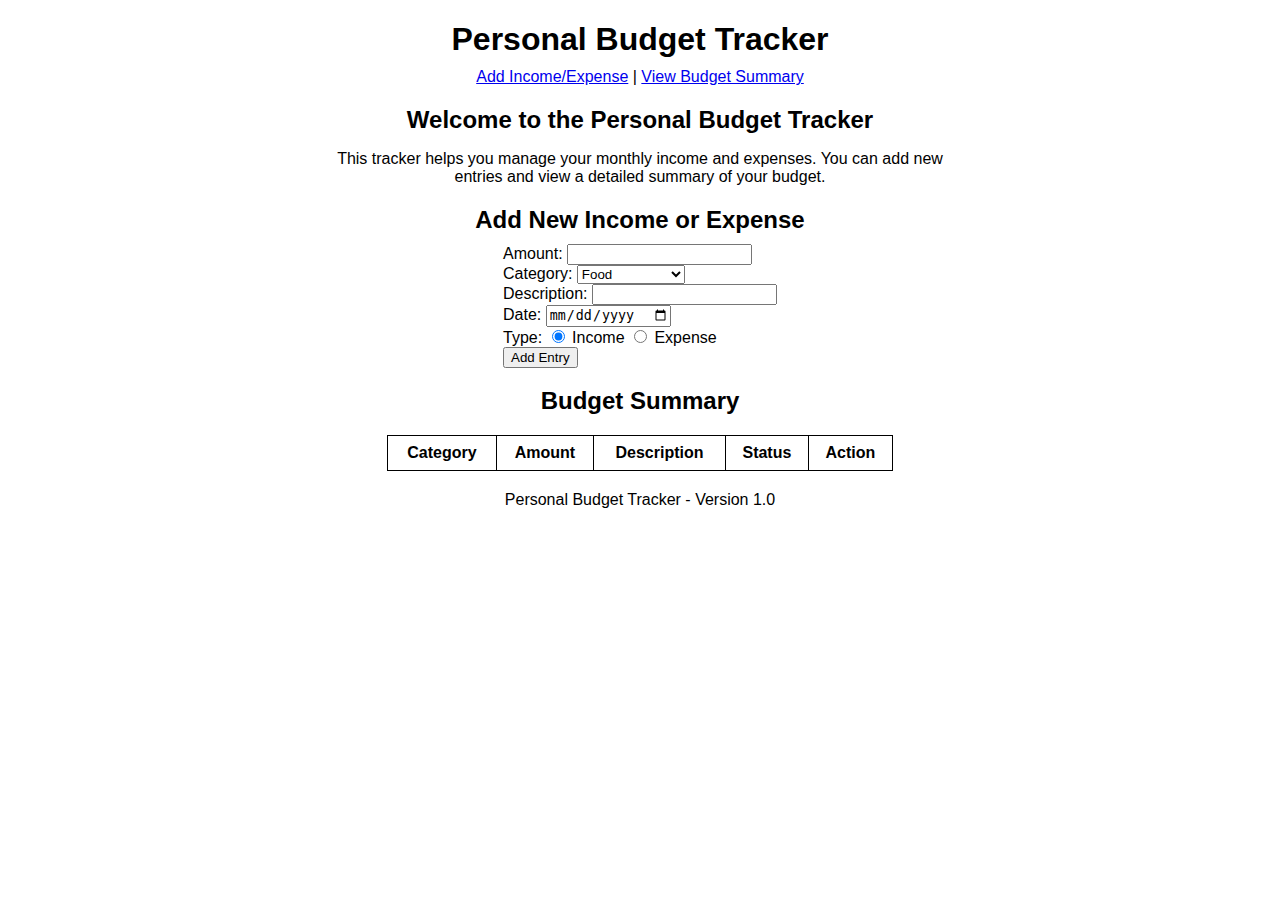
<file: Assignments/BudgetTracker/index.html>
<!DOCTYPE html>
<html lang="en">
<head>
    <meta charset="UTF-8">
    <meta name="viewport" content="width=device-width, initial-scale=1.0">
    <title>Personal Budget Tracker</title>
    <link rel="stylesheet" href="style.css">
    <link rel="icon" type="image/x-icon" href="budgettrackerlogo.png">
</head>
<body>

<div class="container">
    <h1>Personal Budget Tracker</h1>

    <!-- Updated links with proper IDs for scrolling -->
    <a href="#transaction-section">Add Income/Expense</a> |
    <a href="#summary">View Budget Summary</a>

    <h2>Welcome to the Personal Budget Tracker</h2>
    <p>This tracker helps you manage your monthly income and expenses. You can add new entries and view a detailed summary of your budget.</p>

    <!-- Add Income/Expense Section -->
    <h2 id="transaction-section">Add New Income or Expense</h2>
    <form id="transactionForm">
        <label for="amount">Amount:</label>
        <input type="number" id="amount" required>
        <br>

        <label for="category">Category:</label>
        <select id="category">
            <option value="Food">Food</option>
            <option value="Transportation">Transportation</option>
            <option value="Entertainment">Entertainment</option>
            <option value="Salary">Salary</option>
            <option value="Savings">Savings</option>
            <option value="Utilities">Utilities</option>
            <option value="Housing">Housing</option>
            <option value="Other">Other</option>
        </select>
        <br>

        <label for="description">Description:</label>
        <input type="text" id="description" required>
        <br>

        <label for="date">Date:</label>
        <input type="date" id="date" required>
        <br>

        <label>Type:</label>
        <input type="radio" name="type" value="income" checked> Income
        <input type="radio" name="type" value="expense"> Expense
        <br>

        <button type="submit">Add Entry</button>
    </form>

    <!-- Budget Summary Section -->
    <h2 id="summary">Budget Summary</h2>
    <table border="1">
        <thead>
            <tr>
                <th>Category</th>
                <th>Amount</th>
                <th>Description</th>
                <th>Status</th>
                <th>Action</th>
            </tr>
        </thead>
        <tbody id="transactionList"></tbody>
    </table>

    <footer>
        <p>Personal Budget Tracker - Version 1.0</p>
    </footer>
</div>

<script src="script.js"></script>
</body>
</html>
</file>
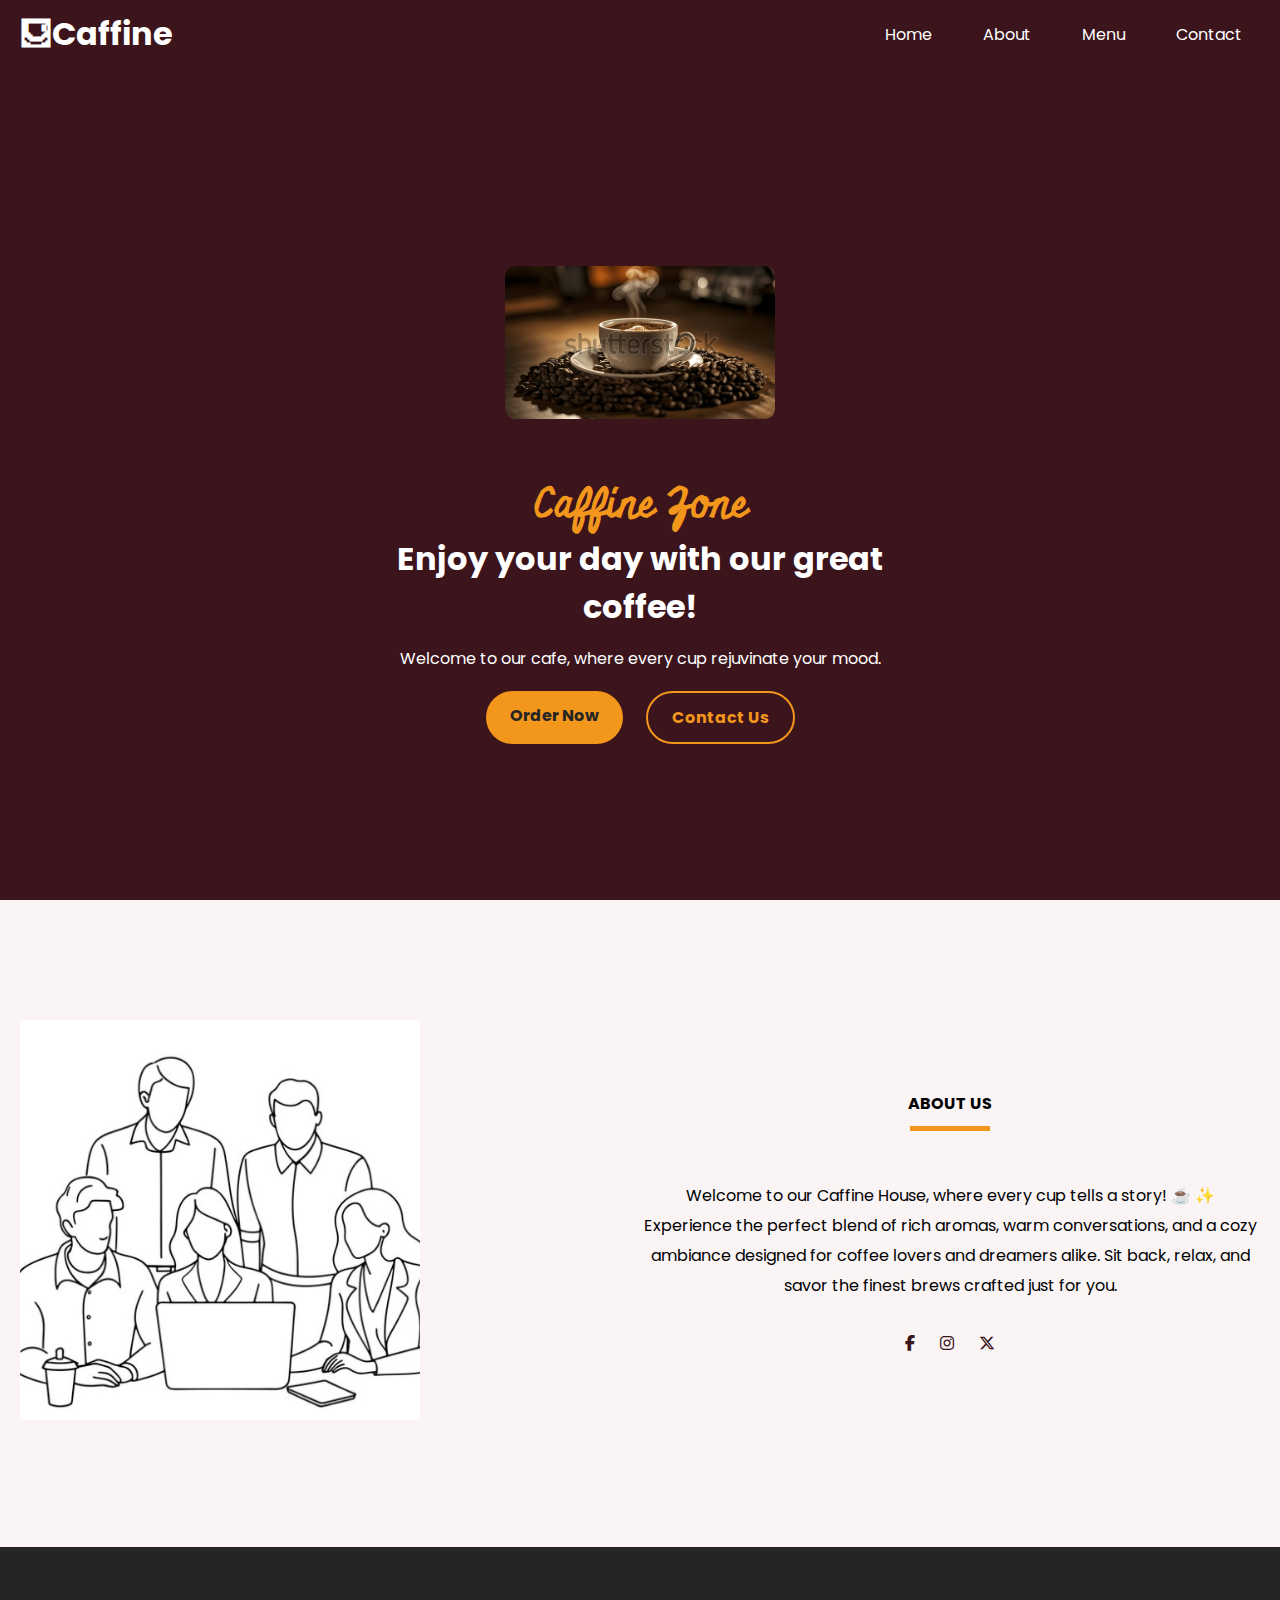
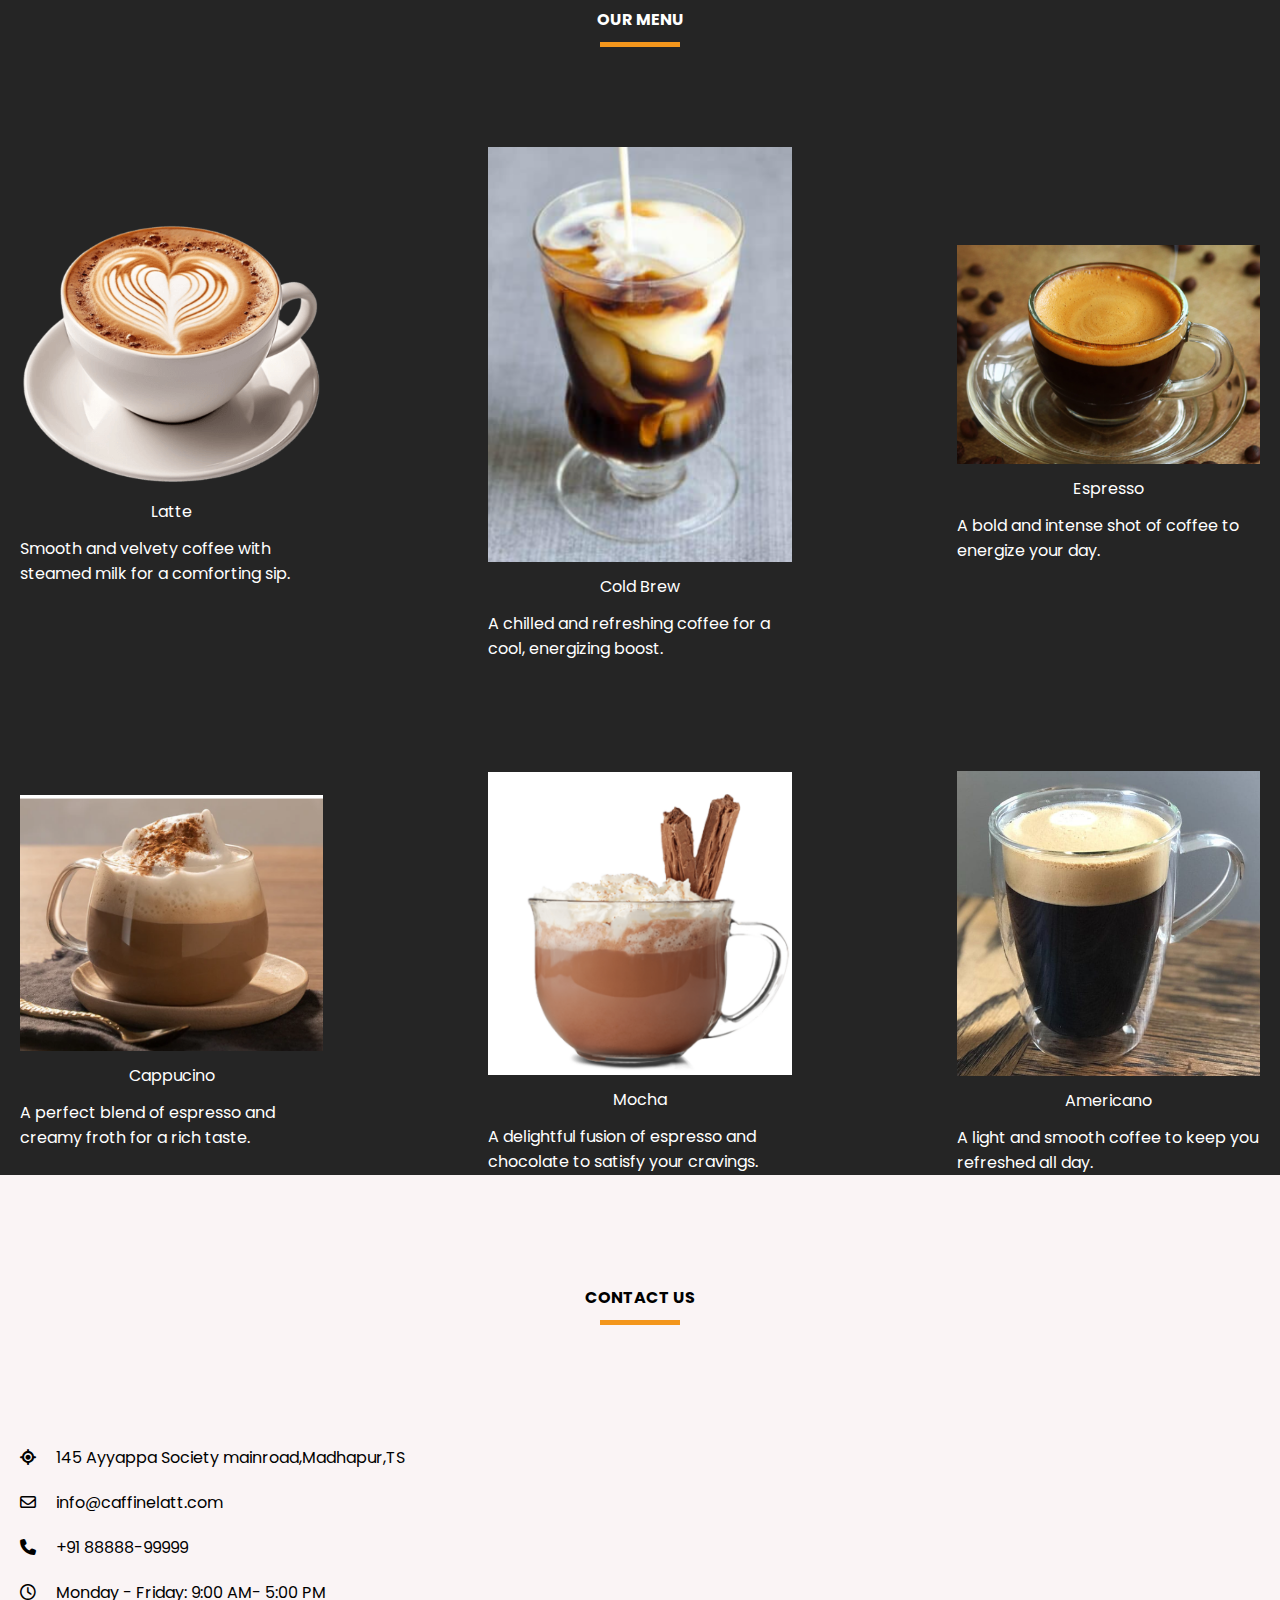
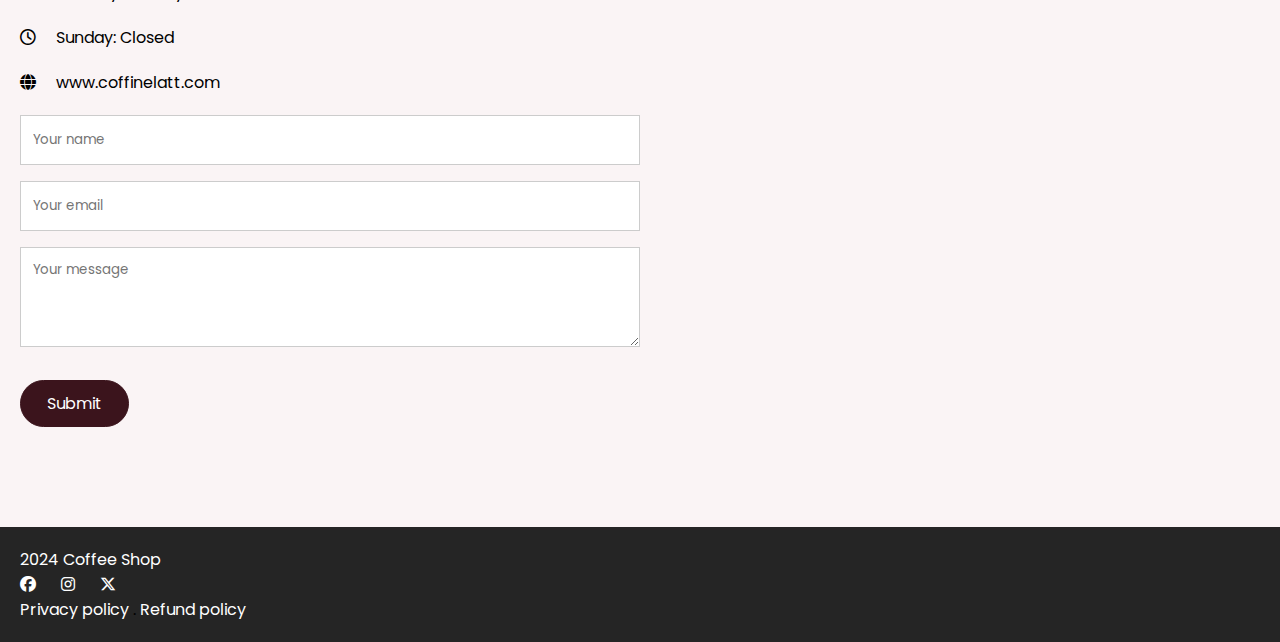
<file: Assignments/coffeeshopwebsite/index.html>
<!DOCTYPE html>
<html lang="en">
<head>
    <meta charset="UTF-8">
    <meta name="viewport" content="width=device-width, initial-scale=1.0">
    <title>Coffee Website</title>
    <link rel="stylesheet" href="style.css">
    <link rel="stylesheet" href="https://cdnjs.cloudflare.com/ajax/libs/font-awesome/6.5.1/css/all.min.css">
    <link rel="icon" type="image/x-icon" href="coffeepic.png">

</head>
<body>
    <header>
        <nav class="navbar section-content">
            <a href="#" class="nav-logo">
                <h2 class="logo-text">⛾Caffine</h2>
            </a>
            <ul class="nav-menu">
                <li class="nav-item">
                    <a href="#" class="nav-link">Home</a>
                </li>
                <li class="nav-item">
                    <a href="#" class="nav-link">About</a>
                </li>
                <li class="nav-item">
                    <a href="#" class="nav-link">Menu</a>
                </li>
                
                </li>
                <li class="nav-item">
                    <a href="#" class="nav-link">Contact</a>
                </li>
            </ul>
        </nav>
    </header>
    <main>
        <section class="hero-section">
            <div class="section-content">
                <div class="hero-details">
                    <h2 class="title">Caffine Zone</h2>
                    <h3 class="subtitle">Enjoy your day with our great coffee!</h3>
                    <p class="description">
                        Welcome to our cafe, where every cup rejuvinate your mood.
                    </p>
                    <div class="buttons">
                        <a href="#" class="button order-now">Order Now</a>
                        <a href="#" class="button contact-us">Contact Us</a>
                    </div>
                </div>
                <div class="hero-image-wrapper">
                    <img src="coffeepic.png" alt="Coffee Cup" class="hero-image">
                </div>
            </div>
        </section>
        <section class="about-section">
            <div class="section-content">
                <div class="about-image-wrapper">
                    <img src="aboutus.png" alt="About"class="about-image">
                </div>
                <div class="about-details">
                    <h2 class="section-title">About Us</h2>
                    <p class="text">Welcome to our Caffine House, where every cup tells a story! ☕
                        ✨ Experience the perfect blend of rich aromas, warm conversations, 
                        and a cozy ambiance designed for coffee lovers and dreamers alike. 
                        Sit back, relax, and savor the finest brews crafted just for you.
                    </p>
                    <div class="social-link-list">
                        <a href="#" class="social-link"><i class="fa-brands fa-facebook-f"></i></a>
                        <a href="#" class="social-link"><i class="fa-brands fa-instagram"></i></a>
                        <a href="#" class="social-link"><i class="fa-brands fa-x-twitter"></i></a>
                    </div>
                    
                </div>
            </div>
        </section>
        <section class="menu-section">
            <h2 class="section-title">Our Menu </h2>
            <div class="section-content">
                <ul class="menu-list">
                    <li class="menu-item">
                        <img src="hot-beverages.png" alt="Latte"
                        class="menu-image">
                        <h3 class="name">Latte</h3>  
                        <p class="text">Smooth and velvety coffee with steamed milk for a 
                            comforting sip.</p>
                    </li>
                    <li class="menu-item">
                        <img src="cold-brew.png" alt="Cold Brew"
                        class="menu-image">
                        <h3 class="name">Cold Brew</h3>  
                        <p class="text">A chilled and refreshing coffee for a cool,
                            energizing boost.</p>
                    </li>
                    <li class="menu-item">
                        <img src="espresso.png" alt="Espresso"
                        class="menu-image">
                        <h3 class="name">Espresso</h3>  
                        <p class="text">A bold and intense shot of coffee to energize your 
                            day.</p>
                    </li>
                    <li class="menu-item">
                        <img src="cappucino.png" alt="Cappucino"
                        class="menu-image">
                        <h3 class="name">Cappucino</h3>  
                        <p class="text">A perfect blend of espresso and creamy froth for a rich taste.
                        </p>
                    </li>
                    <li class="menu-item">
                        <img src="mocha.png" alt="Mocha"
                        class="menu-image">
                        <h3 class="name">Mocha</h3>  
                        <p class="text">A delightful fusion of espresso and chocolate to satisfy 
                            your cravings.</p>
                    </li>
                    
                    <li class="menu-item">
                        <img src="americano.png" alt="Americano"
                        class="menu-image">
                        <h3 class="name">Americano</h3>  
                        <p class="text">A light and smooth coffee to keep you refreshed all day.
                
                        </p>
                    </li>
                </ul>
            </div>
        </section>
        <section class="contact-section">
            <h2 class="section-title">Contact Us</h2>
                <div class="section-content">
                    <ul class="contact-info-list">
                        <li class="contact-info">
                            <i class="fa-solid fa-location-crosshairs"></i>
                            <p>145 Ayyappa Society mainroad,Madhapur,TS</p>
                        </li>
                        <li class="contact-info">
                            <i class="fa-regular fa-envelope"></i>
                            <p>info@caffinelatt.com</p>
                        </li>
                        <li class="contact-info">
                            <i class="fa-solid fa-phone"></i>
                            <p>+91 88888-99999</p>
                        </li>
                        <li class="contact-info">
                            <i class="fa-regular fa-clock"></i>
                            <p>Monday - Friday: 9:00 AM- 5:00 PM</p>
                        </li>
                        <li class="contact-info">
                            <i class="fa-regular fa-clock"></i>
                            <p>Sunday: Closed</p>
                        </li>
                        <li class="contact-info">
                            <i class="fa-solid fa-globe"></i>
                            <p>www.coffinelatt.com</p>
                        </li>
                    </ul>

                    <form action="#" class="contact-form">
                        <input type="text" placeholder="Your name" class="form-input"
                        required>
                        <input type="email" placeholder="Your email" class="form-input"
                        required>
                        <textarea placeholder="Your message" class="form-input"
                        required></textarea>
                        <button class="submit-button">Submit</button>    
                    </form>
                </div>
        </section>
        <footer class="footer-section">

            <div class="section-content">
            
            <p class="copyright-text">2024 Coffee Shop</p>
            
            <div class="social-link-list">
            
            <a href="#" class="social-link"><i class="fa-brands
            fa-facebook"></i></a> 
            <a href="#" class="social-link"><i class="fa-brands
            fa-instagram"></i></a>
            <a href="#" class="social-link"><i class="fa-brands
            fa-x-twitter"></i></a>  
            </div>  
            <p class="policy-text">
            <a href="#" class="policy-link">Privacy policy</a>
            <span class="separator">.</span>
            <a href="#" class="policy-link">Refund policy</a>
            </p>
            </div>
            </footer>
    </main>
</body>
</html>
</file>
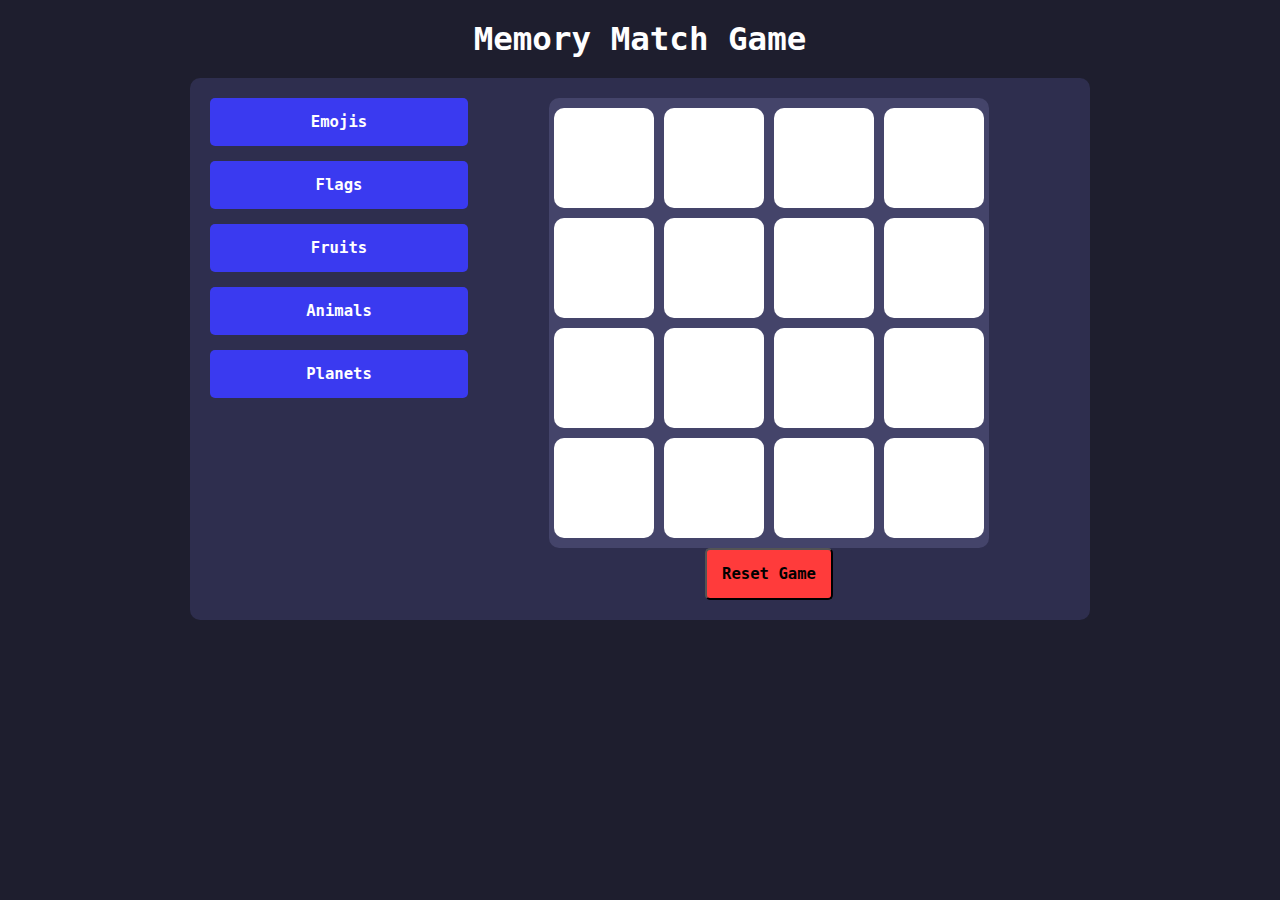
<file: Projects/memorygame/index.html>
<!DOCTYPE html>
<html lang="en">
<head>
    <meta charset="UTF-8">
    <meta name="viewport" content="width=device-width, initial-scale=1.0">
    <title>Memory Match Game</title>
    <link rel="stylesheet" type="text/css" href="styles.css">
    <link rel="icon" type="image/x-icon" href="memorygame.png">
</head>
<body>
    <h2>Memory Match Game</h2>
    
    <div class="container">
        <!-- Sidebar with category buttons -->
        <div class="sidebar">
            <button onclick="startGame('emojis')">Emojis</button>
            <button onclick="startGame('flags')">Flags</button>
            <button onclick="startGame('fruits')">Fruits</button>
            <button onclick="startGame('animals')">Animals</button>
            <button onclick="startGame('planets')">Planets</button>
        </div>

        <!-- Game grid container -->
        <div class="game-container">
            <div class="game"></div>

            <!-- Reset Button (Centered Below the Game) -->
            <div class="reset-container">
                <button class="reset" onclick="resetGame()">Reset Game</button>
            </div>
        </div>
    </div>

    <script src="script.js"></script>
</body>
</html>
</file>
<file: Assignments/BudgetTracker/style.css>
html {
  scroll-behavior: smooth;
}

body {
  font-family: Arial, sans-serif;
  text-align: center;
}

.container {
  width: 50%;
  margin: 0 auto; 
}


form {
  display: inline-block;
  text-align: left;
}


table {
  margin: 20px auto; 
  border-collapse: collapse;
  width: 80%;
}

th, td {
  border: 1px solid black;
  padding: 8px;
}


h1, h2 {
  margin-bottom: 10px;
}
</file>
<file: Assignments/coffeeshopwebsite/style.css>
@import url('https://fonts.googleapis.com/css2?family=Miniver&family=Poppins:wght@400;500;600;700&display=swap');

* {
    margin: 0;
    padding: 0;
    box-sizing: border-box;
    font-family: "Poppins", sans-serif;
}

:root {
    --white-color: #fff;
    --dark-color: #252525;
    --primary-color: #3b141c;
    --secondary-color: #f3961c;
    --light-pink-color: #faf4f5;
    --medium-gray-color: #cccccc;
    --font-size-n: 1rem;
    --font-size-xl: 2rem;
    --font-size-xxl: 2.5rem;
    --font-weight-bold: 700;
    --border-radius-m: 30px;
    --site-max-width: 1300px;
}

html{
    scrollbar-width: smooth;
}
ul {
    list-style: none;
}

a {
    text-decoration: none;
}

button {
    cursor: pointer;
    border: none;
    background: none;
}

img {
    width: 100%;
}

.section-content {
    margin: 0 auto;
    padding: 0 20px;
    max-width: var(--site-max-width);
}
.section-title{
    text-align: center;
    padding: 60px 0 100px;
    text-transform: uppercase;
    font-size: var(--font-size-x1);
}

.section-title::after {
    content: "";
    width: 80px;
    height: 5px;
    display: block;
    margin: 10px auto 0;
    border-radius: var(--border-radius-s);
    background: var(--secondary-color)
}
/* Navbar */
header {
    position: fixed;
    width: 100%;
    z-index: 5;
    background: var(--primary-color);
    padding: 10px 0;
}

.navbar {
    display: flex;
    align-items: center;
    justify-content: space-between;
}

.navbar .nav-logo .logo-text {
    color: var(--white-color);
    font-size: var(--font-size-xl);
    font-weight: var(--font-weight-bold);
}

.navbar .nav-menu {
    display: flex;
    gap: 15px;
}

.navbar .nav-menu .nav-link {
    padding: 10px 18px;
    color: var(--white-color);
    font-size: var(--font-size-n);
    border-radius: var(--border-radius-m);
    transition: 0.3s ease-in-out;
}

.navbar .nav-menu .nav-link:hover {
    color: var(--primary-color);
    background-color: var(--secondary-color);
}

/* Hero Section */
.hero-section {
    display: flex;
    align-items: center;
    justify-content: center;
    min-height: 100vh;
    background: var(--primary-color);
    color: var(--white-color);
    padding-top: 100px;
}

.hero-section .section-content {
    display: flex;
    align-items: center;
    justify-content: space-between;
    gap: 30px;
}

.hero-details {
    max-width: 500px;
}

.hero-details .title {
    font-size: var(--font-size-xxl);
    color: var(--secondary-color);
    font-family: "Miniver", sans-serif;
}

.hero-details .subtitle {
    font-size: var(--font-size-xl);
    font-weight: var(--font-weight-bold);
}

.hero-details .description {
    font-size: var(--font-size-n);
    margin: 15px 0;
}

.buttons {
    display: flex;
    gap: 20px;
    margin-top: 20px;
}

.button {
    display: inline-block;
    padding: 12px 24px;
    font-size: var(--font-size-n);
    font-weight: var(--font-weight-bold);
    border-radius: var(--border-radius-m);
    transition: 0.3s ease-in-out;
}

.order-now {
    background: var(--secondary-color);
    color: var(--dark-color);
}

.order-now:hover {
    background: var(--white-color);
}

.contact-us {
    border: 2px solid var(--secondary-color);
    color: var(--secondary-color);
}

.contact-us:hover {
    background: var(--secondary-color);
    color: var(--dark-color);
}

/* Hero Image */
.hero-image-wrapper {
    max-width: 450px;
    animation: float 3s infinite ease-in-out;
}

.hero-image {
    width: 100%;
    border-radius: 10px;
}

/* Image Animation */
/* @keyframes float {
    0% { transform: translateY(0px); }
    50% { transform: translateY(-10px); }
    100% { transform: translateY(0px); }
} */

.hero-section .section-content{
    gap: 50px;
    text-align: center;
    padding: 30px 20px 20px;
    flex-direction: column-reverse;
    justify-content: center;
}
.hero-section .hero-image-wrapper{
    max-width:270px;
    margin-right: 0;
}

.hero-section .hero-details :is(.subtitle,.description)
,.about-section .about-details{
    max-width: 100%;
}
.hero-section .hero-details .buttons{
    justify-content: center;
}
.hero-section .hero-details  .buttons{
    display:flex;
    gap:23px;
}

.about-section{
    padding: 120px 0;
    background: var(--light-pink-color);

}

.about-section .section-content {

    display: flex;
    gap: 50px;
    align-items: center;
    justify-content: space-between;
}
.about-section .about-image-wrapper .about-image {

    width: 400px;
    height: 400px;
    object-fit: cover;
    border-radius: var(--border-radius-circle);

}

.about-section .about-details .section-title{
    padding:0;
}
.about-section .about-details {
    max-width:50%;
}
.about-section .about-details .text{
    line-height : 30px;
    margin: 50px 0 30px;
    text-align : center;
    font-size: var(--font-size-m);
}

.about-section .social-link-list{
    display:flex;
    gap:25px;
    justify-content: center;
}
.about-section .social-link-list .social-link{
    color: var(--primary-color);
    font-size:var(--font-size-1);
    transition: 0.2s ease;
}

.about-section .social-link-list .social-link:hover{
    color: var(--secondary-color);
}
.about-ssection .section-content{
    gap : 70px;
    flex-direction: column-reverse;
}
.about-section .about-image-wrapper .about-image{
    width:100%;
    height:100%
    max-width:250px;
    aspect-ratio:1;
}

.menu-section{
    color: var(--white-color);
    background : var(--dark-color);
    menu-section : 50px 0 100px;
}
.menu-section .menu-list {
    display: flex; 
    flex-wrap: wrap;
    gap: 110px;
    align-items: center;
    justify-content:space-between;
    }
    
.menu-section .menu-list .menu-item { 
    display: flex;
    align-items: center;
    flex-direction: column;
    justify-content:space-between;
    width: calc(100% / 3 - 110px);
    }
    
.menu-section.menu-list .menu-item .menu-image{
    max-width:83%;
    aspect-ratio:1;
    margin-bottom: 15px;
    object-fit: contain;
}

.menu-section .menu-list .menu-item .name{
    margin:12px 0;
    font-size: var(--font-size-1);
    font-weight:var(--font-weight-semibold);
}
.menu-section .menu-list .menu-item .text{
    font-size:var(--font-size-m);

}

.contact-section {
    padding: 50px 0 100px;
    background: var(--light-pink-color);
}
    
.contact-section.section-content {
    display: flex;
    gap: 48px;
    align-items: flex-start;
    justify-content:space-between;
}

.contact-section .contact-info-list .contact-info {
    display: flex;
    gap: 20px;
    margin: 20px 0;
    align-items: center;

}
    
.contact-section.contact-info-list .contact-info i {
    font-size: var(--font-size-m);
    }
    
.contact-section .contact-form .form-input {    
    width: 100%;
    height:50px;
    padding: 0 12px;
    outline : none;
    margin-bottom: 16px;
    background:var(--white-color);
    border-radius: var(--border-radius-s);
    border: 1px solid var(--medium-gray-color);
}
.contact-section .contact-form.form-input:focus {
    border-color: var(--secondary-color);
}
    
.contact-section .contact-form textarea.form-input {
    height: 100px;
    padding: 12px;
    resize:vertical;

}
.contact-section .contact-form{
    max-width:50%;
}
.contact-section .contact-form .submit-button {

    padding: 10px 26px;
    margin-top: 10px;
    color: var(--white-color); 
    font-size: var(--font-size-m);
    font-weight: var(--font-weight-medium);
    background: var(--primary-color);
    border-radius: var(--border-radius-m);
    border: 1px solid var(--primary-color);
    transition: 0.3s ease;
}
    
.contact-section .contact-form .submit-button:hover {
    color: var(--primary-color);
    background: transparent;
}

.footer-section {
    padding: 20px 0;
    background: var(--dark-color);
}
    
.footer-section.section-content {
    display: flex;
    align-items: center;
    justify-content: space-between;
}
.footer-section :where(.copyright-text,.social-link, .policy-link) {
    color: var(--white-color);
    transition: 0.2s ease;
}

.footer-section .social-link-list {
    display: flex;
    gap: 25px;
}
    
.footer-section .social-link-list .social-link {
    font-size: var(--font-size-1);
}
    
.footer-section .social-link-list .social-link:hover {
    color: var(--secondary-color);
}
</file>
<file: Projects/memorygame/styles.css>
* {
    margin: 0;
    padding: 0;
    box-sizing: border-box;
    font-family: monospace;
}

body {
    display: flex;
    flex-direction: column;
    align-items: center;
    min-height: 100vh;
    background: #1e1e2e;
    padding: 20px;
}

/* Title styling */
h2 {
    font-size: 2.5em;
    color: #fff;
    text-align: center;
    margin-bottom: 20px;
}

/* Layout container */
.container {
    display: flex;
    width: 80%;
    max-width: 900px;
    justify-content: space-between;
    align-items: flex-start;
    background: #2e2e4e;
    padding: 20px;
    border-radius: 10px;
}


.sidebar {
    display: flex;
    flex-direction: column;
    gap: 15px;
    width: 30%;
}


.sidebar button {
    padding: 15px;
    font-size: 1.2em;
    color: white;
    background: #3a3af0;
    border: none;
    cursor: pointer;
    border-radius: 5px;
    text-align: center;
    font-weight: bold;
}

.sidebar button:hover {
    background: #5757f5;
}


.reset {
    background: #ff3b3b;
    font-size: 1.2em;
    padding: 15px;
    border-radius: 5px;
    font-weight: bold;
}

.reset:hover {
    background: #ff6464;
}

/* Game board */
.game-container {
    width: 70%;
    display: flex;
    flex-direction: column;
    align-items: center;
}

.game {
    width: 440px;
    display: grid;
    grid-template-columns: repeat(4, 1fr); /* 4 columns */
    grid-template-rows: repeat(4, 1fr);  /* 4 rows */
    gap: 10px;
    justify-content: center;
    align-items: center;
    background: #44446a;
    padding: 10px;
    border-radius: 10px;
}

/* Card tiles */
.item {
    width: 100px;
    height: 100px;
    display: flex;
    justify-content: center;
    align-items: center;
    font-size: 2em;
    background: white;
    border-radius: 10px;
    transition: 0.3s;
    cursor: pointer;
}

.item.boxOpen {
    transform: rotateY(0deg);
}

.item.boxMatch {
    background: #00c853;
    color: white;
}
</file>
